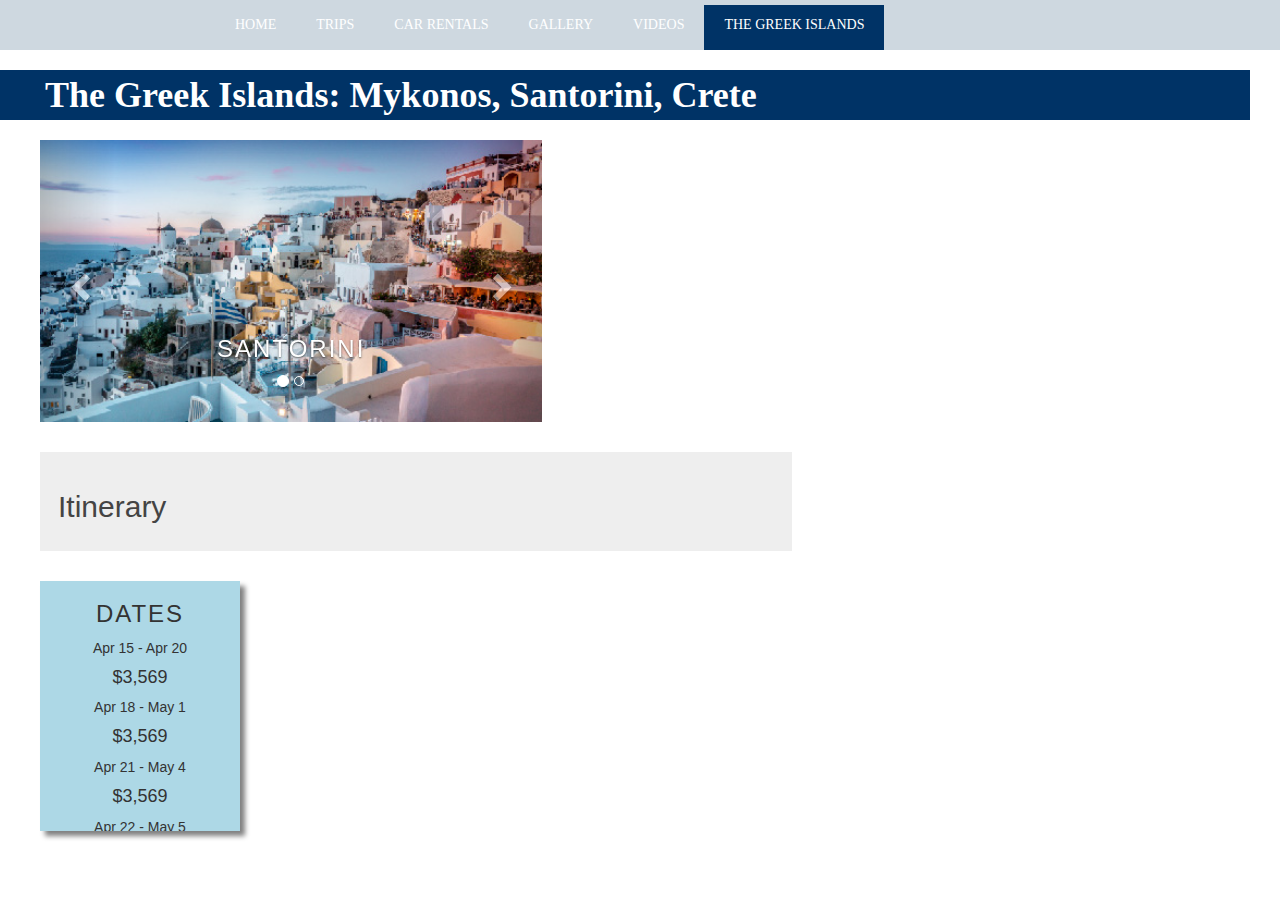
<file: THE-GREEK-ISLANDS.html>
<!DOCTYPE html>
<html>

<head>
  <meta http-equiv="Content-Type" content="text/html; charset=UTF-8" />
  <meta name="viewport" content="width=device-width, initial-scale=1" />
  <link rel="stylesheet" type="text/css" href="./assets/stylesheets/styles.css" />
  <title>The Greek Islands: Mykonos, Santorini & Crete</title>
</head>

<body>
  <header class="THE GREEK ISLANDS">
    <nav>
      <ul>
        <li>
          <a href="index.html">HOME</a>
        </li>
        <li>
          <a href="TRIPS.html">TRIPS</a>
        </li>
        <li>
          <a href="CAR-RENTALS.html">CAR RENTALS</a>
        </li>
        <li>
          <a href="GALLERY.html">GALLERY</a>
        </li>
        <li>
          <a href="VIDEOS.html">VIDEOS</a>
        </li>
        <li class="active-page">
          <a href="THE-GREEK-ISLANDS.html">THE GREEK ISLANDS</a>
        </li>
      </ul>
      <div class="dropdown">
        <button class="dropbtn">Menu</button>
        <div class="dropdown-content">
          <a href="TRIPS.html">TRIPS</a>
          <a href="CAR-RENTALS.html">CAR RENTALS</a>
          <a href="GALLERY.html">GALLERY</a>
          <a href="VIDEOS.html">VIDEOS</a>
          <a class="active-menu-item" href="THE-GREEK-ISLANDS.html">The Greek Islands</a>
        </div>
      </div>
    </nav>
  </header>

  <style>
    span.a {
      margin: 10px 0px 1em 40px;
      background-color: #003366; 
      color: #fff;
      font-weight: bold;
      font-family: 'Roboto', 'sans-serif';
    }
    </style>

    <h1><P><span class="a">The Greek Islands: Mykonos, Santorini, Crete</h1></P></span>

  <article>
    <article style="width: 65%; float: left">
      <link rel="stylesheet" href="https://maxcdn.bootstrapcdn.com/bootstrap/3.4.1/css/bootstrap.min.css" />
      <style>
        section>div.carousel-area {
          width: 70%;
          padding: 0px 40px 0px 40px;
        }

        .accordion {
  background-color: #eee;
  color: #444;
  cursor: pointer;
  padding: 18px;
  width: 100%;
  border: none;
  text-align: left;
  outline: none;
  transition: 0.4s;
  margin-top: 30px;
}

.active, .accordion:hover {
  background-color: #ccc; 
}

.panel {
  padding: 0 18px;
  display: none;
  background-color: white;
  overflow: hidden;
}
      </style>
    </head>
    
    <body>
      <section>
        <div class="carousel-area">
          <div id="myCarousel" class="carousel slide" data-ride="carousel">
            <!-- Indicators -->
            <ol class="carousel-indicators">
              <li data-target="#myCarousel" data-slide-to="0" class="active"></li>
              <li data-target="#myCarousel" data-slide-to="1"></li>
            </ol>
    
            <!-- Wrapper for slides -->
            <div class="carousel-inner">
              <div class="item active">
                <img src="./assets/images/Santorini-1-02.jpg" alt="Santorini" style="width: 100%;" />
                <div class="carousel-caption">
                  <h3>Santorini</h3>
                </div>
              </div>
    
              <div class="item">
                <img src="./assets/images/Mykonos-1-01.jpg" alt="Mykonos" style="width:100%;" />
                <div class="carousel-caption">
                  <h3>Mykonos</h3>
                </div>
              </div>
            </div>

            <!-- Left and right controls -->
            <a class="left carousel-control" href="#myCarousel" data-slide="prev">
              <span class="glyphicon glyphicon-chevron-left"></span>
              <span class="sr-only">Previous</span>
            </a>
            <a class="right carousel-control" href="#myCarousel" data-slide="next">
              <span class="glyphicon glyphicon-chevron-right"></span>
              <span class="sr-only">Next</span>
            </a>
          </div>
        </div>
      </section>
    
      <!-- jquery.min.js should be loaded before bootstrap.min.js because bootstrap's JavaScript requires jQueary -->
      <script type="text/JavaScript" src="https://ajax.googleapis.com/ajax/libs/jquery/3.5.1/jquery.min.js"></script>
      <script type="text/JavaScript" src="https://maxcdn.bootstrapcdn.com/bootstrap/3.4.1/js/bootstrap.min.js"></script>
    </body>
          </div>
        </section>

        <div>
        <button class="accordion"><h2>Itinerary</h2></P></button>
        <div class="panel">
          <H4>Day 1: Travel day</H4>
          Board your overnight flight to Athens today. Athens for 3 nights.
      
          <h4>Day 2: Arrival in Athens</H4>
          Included meal: Dinner.
          Welcome to Greece! Meet your Tour Director and fellow travelers at a welcome dinner tonight.

          <h4>Day 3: Sightseeing tour of Athens</h4>
          Included meal: Breakfast.
          A local guide introduces you to the highlights of this bustling ancient capital, home to the world’s first democracy. Pass by the Olympic Stadium, Syntagma Square, and the Arch of Hadrian
          View the sixth-century Temple of Zeus. See the classically inspired Old Royal Palace, home of the Hellenic Parliament, and drive through the Plaka district. Set off on a walking tour around the ancient Acropolis, site of the Parthenon, Temple of Athena Nike, and Erechtheion
          Enjoy a free afternoon in Athens or add an excursion.
         
          <h4>Day 4: Free day in Athens</h4>
          Included meal: Breakfast.
          Spend a free day in Athens or add an excursion.

          <h4>Day 5: Ferry to Mykonos & sightseeing tour</h4>
          Included meals: Breakfast, Dinner.
          Travel by ferry to Mykonos and join your Tour Director on a walk through Mykonos Town. See the iconic windmills in Mykonos Town, built as early as the 16th century. View Little Venice, the charming neighborhood right along the Aegean Sea
          Pass the Church of Panagia Paraportiani and admire its unique architecture. Sit down for an included dinner this evening.
          
          <h4>Day 6: Free day in Mykonos</h4>
          Included meal: Breakfast.
          Enjoy a free day in Mykonos or add an excursion.
                    
          <h4>Day 7: Free day in Mykonos</h4>
          Included meal: Breakfast.
          Spend a free day in Mykonos or add an excursion.
          
          <h4>Day 8: Ferry to Santorini</h4>
          Included meals: Breakfast, Dinner.
          Take a ferry to Santorini, then enjoy free time to discover the island’s volcanic black-sand beaches, cliff-lined shores, and stunning whitewashed architecture.
          Sit down for an included dinner this evening.
          
          <h4>Day 9: Sightseeing tour of Santorini</h4>
          Included meal: Breakfast.
          Today, take in the local sights on a guided tour of Santorini.
          Visit the prehistoric settlements that were unearthed during the archaeological excavations at Akrotiri.
          Ride to the top of Mount Profitis Ilias for panoramic views of the whole island.
          Stop in the small, picturesque village of Pyrgos.
          Enjoy a free evening in Santorini or add an excursion.
          
          <h4>Day 10: Free day in Santorini</h4>
          Included meal: Breakfast.
          Enjoy a free day in Santorini or add an excursion.
       
          <h4>Day 11: Ferry to Crete</h4>
          Included meals: Breakfast, Dinner.
          Take a ferry to Crete, the largest of the Greek islands, this afternoon.
          Sit down for an included dinner this evening.
          
          <h4>Day 12: Free day in Crete</h4>
          Included meal: Breakfast.
          Spend a free day in Crete or add an excursion.
          
          <h4>Day 13: Sightseeing tour of Heraklion & transfer to Athens</h4>
          Included meals: Breakfast, Dinner.
          Enjoy a guided tour of Heraklion this morning.
          Visit the ruins of Knossos, where King Minos imprisoned the Minotaur in a labyrinth, according to the myth.
          See the Heraklion Archaeological Museum.
          Then, fly to Athens and celebrate your trip with your group at a farewell dinner.
          
          <h4>Day 14: Departure</h4>
          Included meal: Breakfast (excluding early morning departures)
          Transfer to the airport for your flight home or extend your stay to continue exploring Athens.
      </p>
    </div>

    <script>
      var acc = document.getElementsByClassName("accordion");
      var i;
      
      for (i = 0; i < acc.length; i++) {
        acc[i].addEventListener("click", function() {
          this.classList.toggle("active");
          var panel = this.nextElementSibling;
          if (panel.style.display === "block") {
            panel.style.display = "none";
          } else {
            panel.style.display = "block";
          }
        });
      }
      </script>

  <style>
    div.scrolling {
      width: 200px;
      height: 250px;
      text-align: center;
      box-shadow: 5px 5px 5px grey;
      background-color: lightblue;
      overflow: auto;  /* overflow is shortcut for overflow-y and overflow-x */
    }
  </style>
</head>

<body>
  <article>
    <aside style="width: 25%; float: center; margin-top: 30px; margin-bottom: 30px;">
      <div class="scrolling">
        <h3>Dates</h3>
<p>Apr 15 - Apr 20</p>
<h4>$3,569</h4>
<p>Apr 18 - May 1</p>
<h4>$3,569</h4>
<p>Apr 21 - May 4</p>
<h4>$3,569</h4>
<p>Apr 22 - May 5</p>
<h4>$3,569</h4>
<p>Apr 24 - May 7</p>
<h4>$3,669</h4>
<p>Apr 25 - May 8</p>
<h4>$3,669</h4>
      </div>
  </article>
</body>
</body>

</html>
</file>
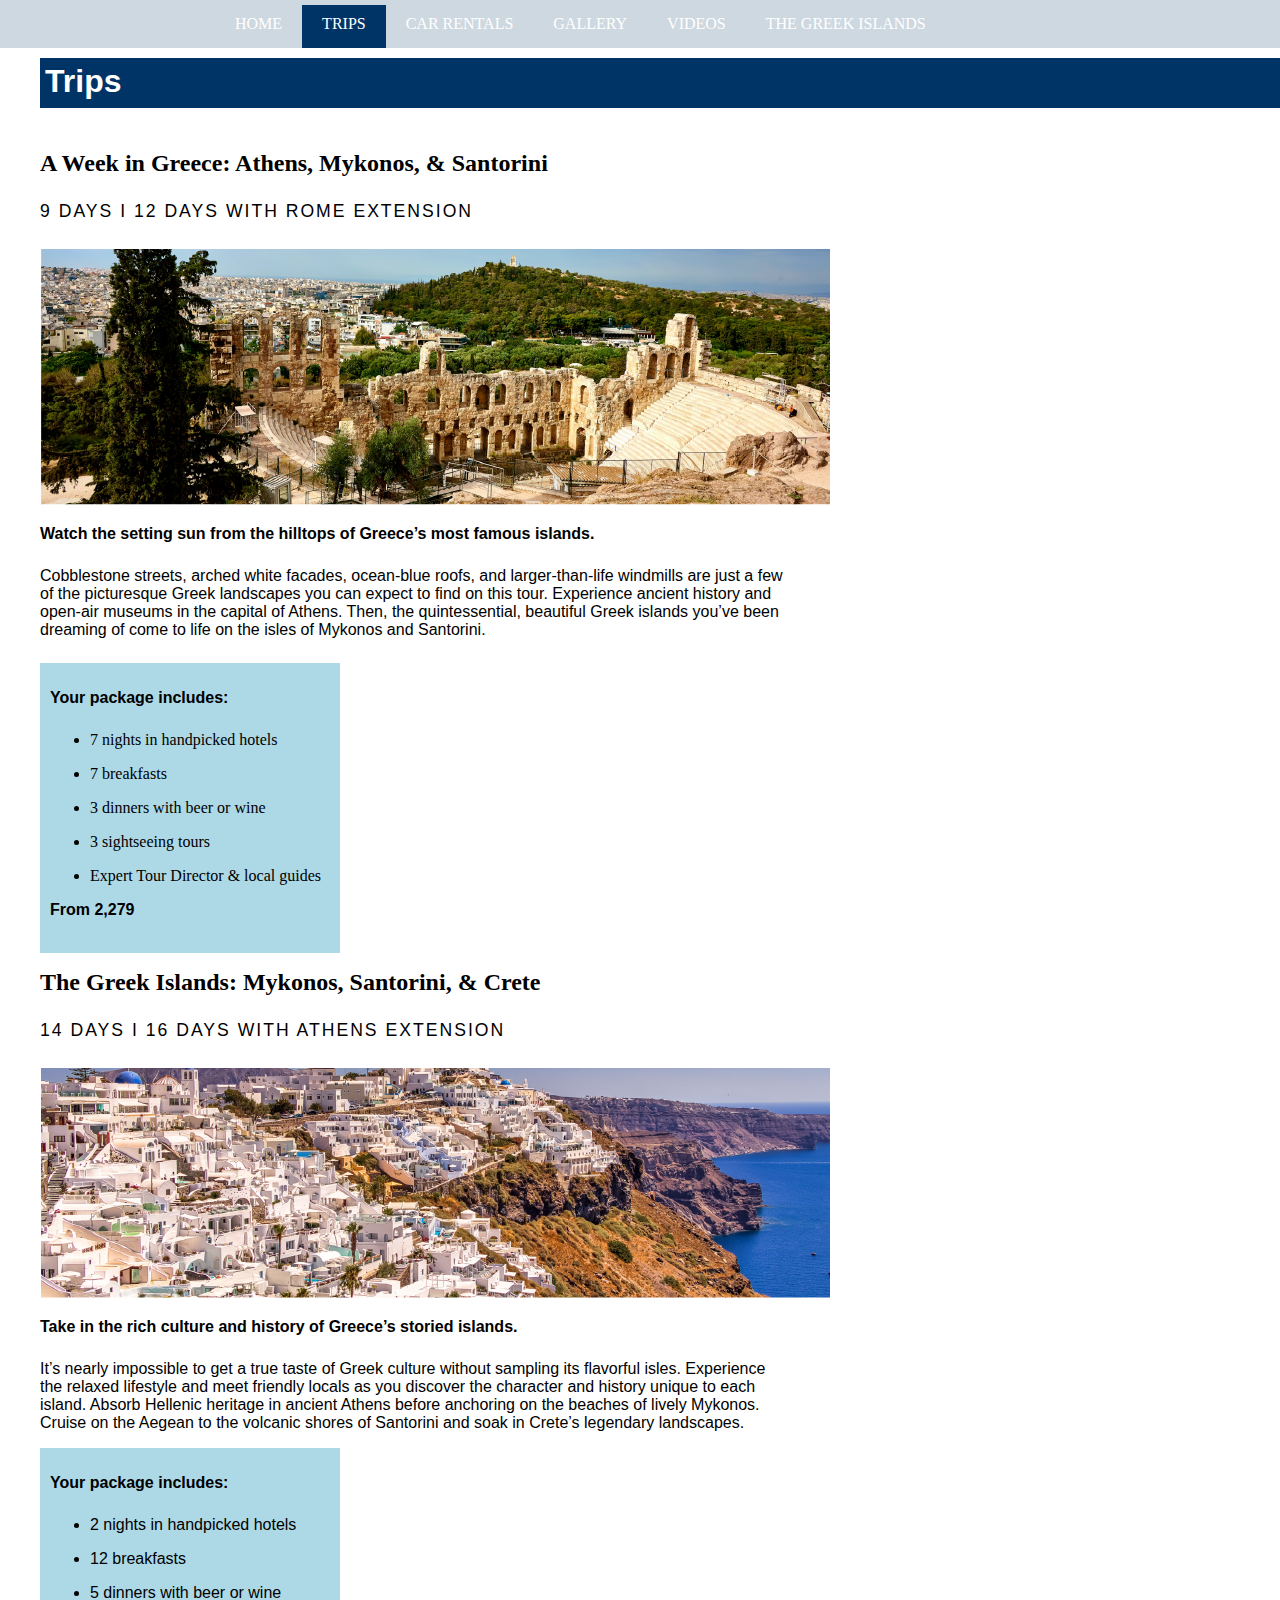
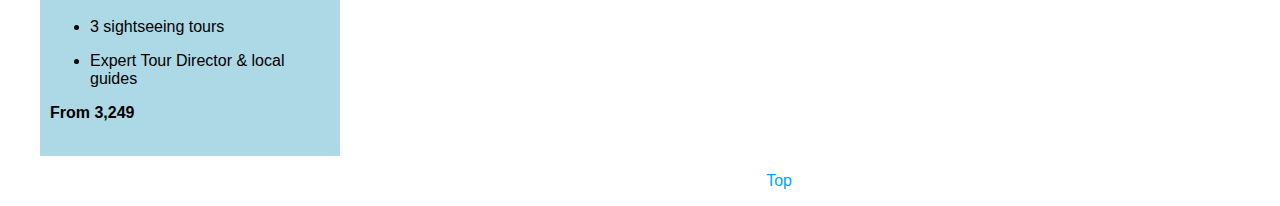
<file: TRIPS.html>
<!DOCTYPE html>
<html>

<head>
  <meta http-equiv="Content-Type" content="text/html; charset=UTF-8" />
  <meta name="viewport" content="width=device-width, initial-scale=1" />
  <link rel="stylesheet" type="text/css" href="./assets/stylesheets/styles.css" />
  <title>Trips</title>
</head>

<body>
    <nav>
      <ul>
        <li>
          <a href="index.html">HOME</a>
        </li>
        <li class="active-page">
          <a href="TRIPS.html">TRIPS</a>
        </li>
        <li>
          <a href="CAR-RENTALS.html">CAR RENTALS</a>
        </li>
        <li>
          <a href="GALLERY.html">GALLERY</a>
        </li>
        <li>
          <a href="VIDEOS.html">VIDEOS</a>
        </li>
        <li>
          <a href="THE-GREEK-ISLANDS.html">THE GREEK ISLANDS</a>
        </li>
        </li>
      </ul>
      <div class="dropdown">
        <button class="dropbtn">Menu</button>
        <div class="dropdown-content">
          <a class="active-menu-item" href="TRIPS.html">TRIPS</a>
          <a href="CAR-RENTALS.html">CAR RENTALS</a>
          <a href="GALLERY.html">GALLERY</a>
          <a href="VIDEOS.html">VIDEOS</a>
          <a href="THE-GREEK-ISLANDS.html">THE GREEK ISLANDS</a>
        </div>
      </div>
    </nav>
  </header>

  <article style="width: 65%; float: left">
    <div>
      <h1>Trips</h1>
      <h2>A Week in Greece: Athens, Mykonos, & Santorini</h2>
      <h3>9 Days I 12 Days with Rome extension</h3>
      <p>
        <img class="size04 float-center padding-right" src="./assets/images/Asset-1.png"
          alt="tour 1" />
          <p>
            <h4>Watch the setting sun from the hilltops of Greece’s most famous islands.</h4>
          </p>
          <p>
          <h5>Cobblestone streets, arched white facades, ocean-blue roofs, and larger-than-life windmills are just a few of the picturesque Greek landscapes you can expect to find on this tour. Experience ancient history and open-air museums in the capital of Athens. Then, the quintessential, beautiful Greek islands you’ve been dreaming of come to life on the isles of Mykonos and Santorini.</h5>
      </p>
      <div style="width: 300px; width: 300px; background-color: lightblue; padding: 10px;">
      <p>
        <h4>Your package includes:</h4>
        <ul type="bullet">
          <p><li>7 nights in handpicked hotels</li></p>
      <p><li>7 breakfasts</li></p>
      <p><li>3 dinners with beer or wine</li></p>
      <p><li>3 sightseeing tours</li></p>
      <p><li>Expert Tour Director & local guides</li></p>
        </ul>
      <p><h4>From 2,279</h4></p>
      </p>
    </div>
      <p>
        <h2 id="title">The Greek Islands: Mykonos, Santorini, & Crete</h2>
      </p>
      <h3 id="subtitle">14 Days I 16 Days with Athens extension</h3>
      <p>
        <a href="THE-GREEK-ISLANDS.html"><img class="size04 float-center padding-right" src="./assets/images/Asset-2.png"
          alt="tour 2" /></a>
      </p>
      <p>
        <h4>Take in the rich culture and history of Greece’s storied islands.</h4>
      </p>
      <p>
        <h5>It’s nearly impossible to get a true taste of Greek culture without sampling its flavorful isles. Experience the relaxed lifestyle and meet friendly locals as you discover the character and history unique to each island. Absorb Hellenic heritage in ancient Athens before anchoring on the beaches of lively Mykonos. Cruise on the Aegean to the volcanic shores of Santorini and soak in Crete’s legendary landscapes.
      </p>
      <div style="width: 300px; width: 300px; background-color: lightblue; padding: 10px;">
      <p>
        <h4>Your package includes:</h4>
        <ul type="bullet">
          <p><li>2 nights in handpicked hotels</li></p>
        <p><li>12 breakfasts</li></p>
       <p><li>5 dinners with beer or wine</li></p>
       <p><li>3 sightseeing tours</li></p>
        <p><li>Expert Tour Director & local guides</li></p>
      </ul>
        <p><h4>From 3,249</h4></p>
         </p>
    </div>
    <p class="float-right to-top"><a href="#">Top</a></p>
    <p></p>
  </article>
</body>

</html>
</file>
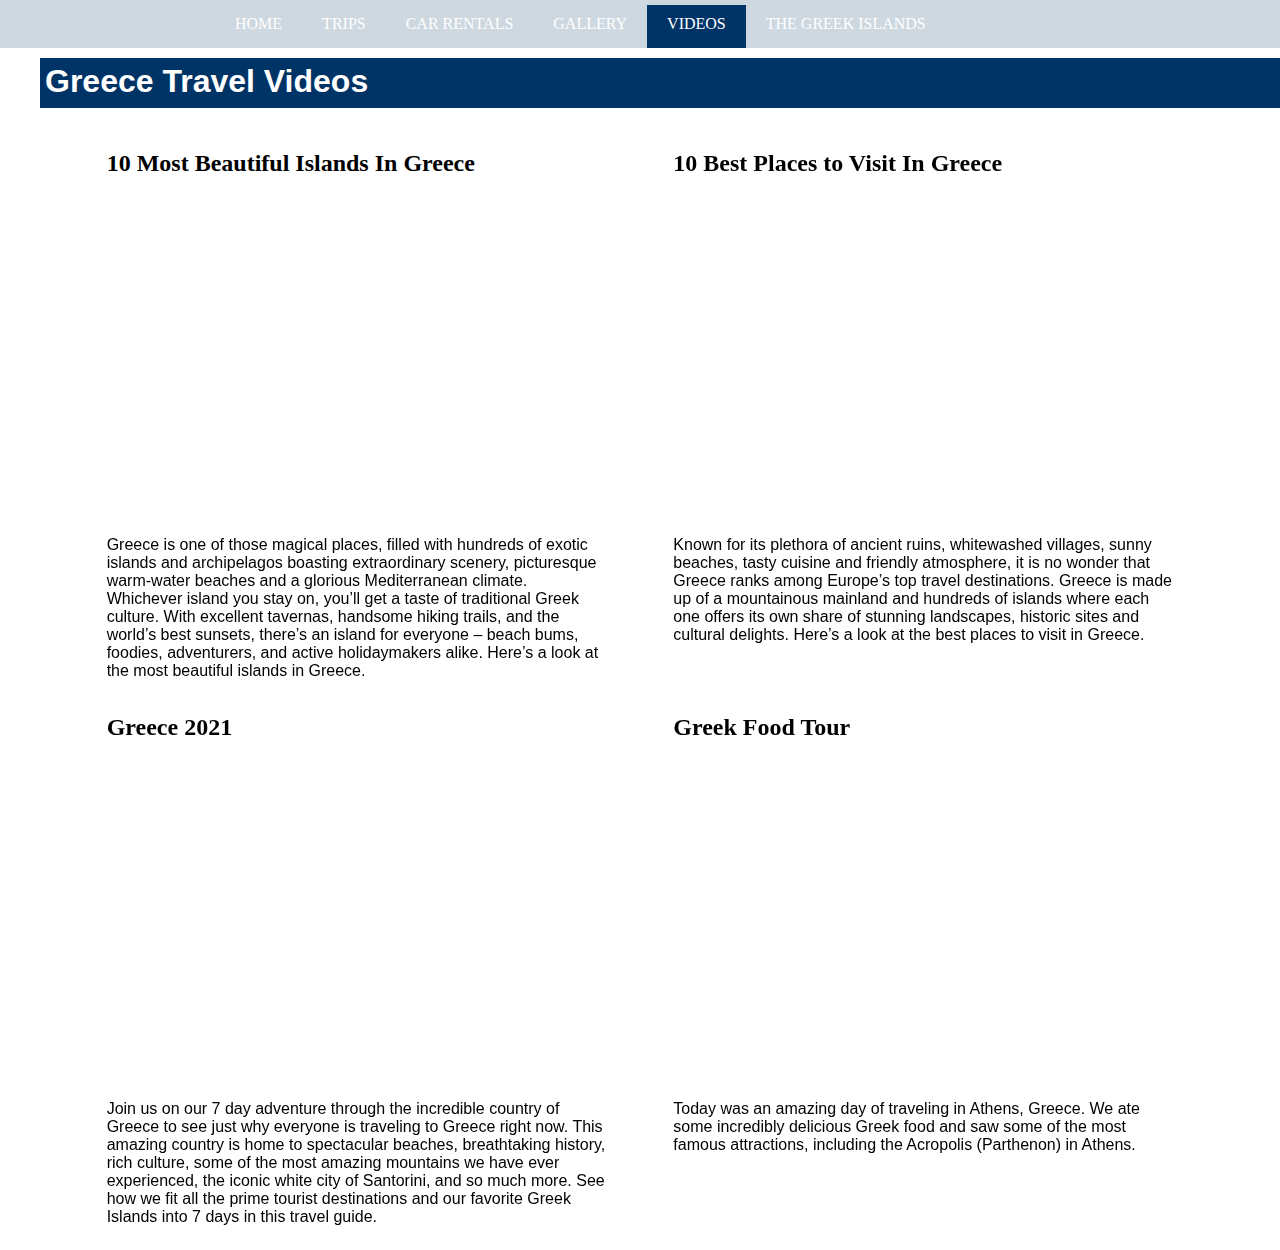
<file: VIDEOS.html>
<!DOCTYPE html>
<html>

<head>
  <meta http-equiv="Content-Type" content="text/html; charset=UTF-8" />
  <meta name="viewport" content="width=device-width, initial-scale=1" />
  <link rel="stylesheet" type="text/css" href="./assets/stylesheets/styles.css" />
  <title>Videos</title>
</head>

<body>
  <header class="VIDEOS">
    <nav>
      <ul>
        <li>
          <a href="index.html">HOME</a>
        </li>
        <li>
          <a href="TRIPS.html">TRIPS</a>
        </li>
        <li>
          <a href="CAR-RENTALS.html">CAR RENTALS</a>
        </li>
        <li>
          <a href="GALLERY.html">GALLERY</a>
        </li>
        <li class="active-page">
          <a href="VIDEOS.html">VIDEOS</a>
        </li>
        <li>
        <a href="THE-GREEK-ISLANDS.html">THE GREEK ISLANDS</a>
        </li>
      </ul>
      <div class="dropdown">
        <button class="dropbtn">Menu</button>
        <div class="dropdown-content">
          <a href="TRIPS.html">TRIPS</a>
          <a href="CAR-RENTALS.html">CAR RENTALS</a>
          <a href="GALLERY.html">GALLERY</a>
          <a class="active-menu-item" href="VIDEOS.html">VIDEOS</a>
          <a href="VIDEOS.html">VIDEOS</a>
          <a href="THE-GREEK-ISLANDS.html">THE GREEK ISLANDS</a>
        </div>
      </div>
    </nav>
  </header>
  <article>
    <div>
      <style>
        .flex-container {
          display: flex;
          flex-wrap: wrap;
          flex-direction: row;
          justify-content: space-evenly;
          padding: 0;
        }
      </style>
    </head>
    <body>
      <section>
        <h1>Greece Travel Videos</h1>
          <div class="flex-container">
            <span style="width: 500px; word-wrap: break-word;">
              <h2>10 Most Beautiful Islands In Greece</h2>
              <iframe 
                width="500" 
                height="315" 
                src="https://www.youtube.com/embed/bAEprBbAfZM" 
                title="10 Most Beautiful Islands In Greece"
                frameborder="0" 
                allow="autoplay; encrypted-media">
              </iframe>
              <div>
                 <p> 
                <h5>Greece is one of those magical places, filled with hundreds of exotic islands and archipelagos boasting extraordinary scenery, picturesque warm-water beaches and a glorious Mediterranean climate. Whichever island you stay on, you’ll get a taste of traditional Greek culture. With excellent tavernas, handsome hiking trails, and the world’s best sunsets, there’s an island for everyone – beach bums, foodies, adventurers, and active holidaymakers alike. Here’s a look at the most beautiful islands in Greece.</h5>
              </p>
              </div>
            </span>
            <span style="width: 500px; word-wrap: break-word;">
              <h2>10 Best Places to Visit In Greece</h2>
              <iframe 
                width="500" 
                height="315" 
                src="https://www.youtube.com/embed/2X61DHwtVe4" 
                title="10 Best Places to Visit In Greece"
                frameborder="0" 
                allow="autoplay; encrypted-media"
                allowfullscreen>
              </iframe>
              <div>
                <p>
                <h5>Known for its plethora of ancient ruins, whitewashed villages, sunny beaches, tasty cuisine and friendly atmosphere, it is no wonder that Greece ranks among Europe’s top travel destinations. Greece is made up of a mountainous mainland and hundreds of islands where each one offers its own share of stunning landscapes, historic sites and cultural delights. Here’s a look at the best places to visit in Greece.</h5>
              </p>
              </div>
            </span>
            <span style="width: 500px; word-wrap: break-word;">
              <h2>Greece 2021</h2>
              <iframe 
                width="500" 
                height="315" 
                src="https://www.youtube.com/embed/p-g_PvA2KQk" 
                title="Greece 2021"
                frameborder="0" 
                allow="autoplay; encrypted-media"
                allowfullscreen>
              </iframe>
              <div>
                <p>
                <h5>Join us on our 7 day adventure through the incredible country of Greece to see just why everyone is traveling to Greece right now. This amazing country is home to spectacular beaches, breathtaking history, rich culture, some of the most amazing mountains we have ever experienced, the iconic white city of Santorini, and so much more. See how we fit all the prime tourist destinations and our favorite Greek Islands into 7 days in this travel guide.</h5>
                </p>
              </div>
            </span>
            <span style="width: 500px; word-wrap: break-word;">
              <h2>Greek Food Tour</h2>
              <iframe 
                width="500" 
                height="315" 
                src="https://www.youtube.com/embed/0HOa53zT3TA" 
                title="Greek Food Tour"
                frameborder="0" 
                allow="autoplay; encrypted-media"
                allowfullscreen>
              </iframe>
              <div>
                <p>
                <h5>Today was an amazing day of traveling in Athens, Greece. We ate some incredibly delicious Greek food and saw some of the most famous attractions, including the Acropolis (Parthenon) in Athens.</h5>
              </p>
              </div>
            </span>
            </div>
      </section>
    </body>
    </div>
  </footer>
</body>

</html>
</file>
<file: assets/stylesheets/styles.css>
* {
  /* Defines how the width and height of an element are calculated: should they include padding and borders, or not. */
  /* box-sizing: border-box; Width and height apply to all parts of the element: content, padding and borders */
  /* box-sizing: content-box; Width and height only apply to the content of the element */
  box-sizing: border-box;
}

/* BEG styling for logo on top */
body {
  margin: 0;
}

nav {
  background-color: rgba(206, 216, 224);
  padding: 5px 0px 0px 180px;
}
/* END styling for logo on top */

/* BEG styling navigation bar */
nav ul {
  list-style: none;
  margin: 0;
  padding: 0px 0px 0px 35px;
}

nav ul::after {
  content: "";
  display: block;
  clear: both;
}

nav > ul > li {
  float: left;
}

nav ul li a {
  display: inline-block;
  color: #fff;
  padding: 10px 20px 15px 20px;
  text-decoration: none;
  width: auto;
  font-family: Roboto;
}

/* styling hover nav item */
nav ul li a:hover {
  background-color: #003366;
  text-decoration: none;
  color: #fff;
}

.active-page {
  background-color: #003366;
}

.active-menu-item {
  background-color: #003366;
}

/* END styling navigation bar */

/********** BEG for dropdown menu in small screen **********/
.dropdown {
  position: absolute;
  display: none;
  top: 0; /* top right bottom left work with position:absolute, set an absolute position where to put the dropdown menu */
  right: 0px;
}

.dropbtn {
  background-color: rgba(0, 102, 102, 0);
  color: white;
  padding: 21px;
  font-size: 16px;
  border: none;
  cursor: pointer;
  line-height: normal; /* do this override/cascade the line-height set in carousel plugin */
}

.dropdown-content {
  display: none; /* set display to none, so dropdown menu won't show till hover dropdown */
  position: absolute;
  right: 0;
  background-color: rgba(0, 102, 102, 0.8);
  min-width: 280px;
  box-shadow: 0px 8px 16px 0px rgba(0, 0, 0, 0.2);
  z-index: 1;
}

.dropdown-content a {
  color: #fff;
  padding: 12px 16px;
  text-decoration: none;
  display: block;
  text-align: center;
  line-height: normal; /* do this override/cascade the line-height set in carousel plugin */
}

.dropdown-content a:hover {
  background-color: #339999;
}

.dropdown:hover .dropdown-content {
  display: block;
}

.dropdown:hover {
  background-color: rgba(0, 102, 102, 0.8);
}
/********** END for dropdown menu in small screen **********/

/* BEG styling hero screen*/
.home-page {
  min-width: 100%;
  min-height: 100%;
  position: fixed;
  right: 0; /* need to have position set to "fixed" */
  bottom: 0; /* need to have position set to "fixed" */
  width: auto;
  height: auto;
  background: #eee url(../images/Greece-1.jpg) no-repeat center;
  background-size: cover;
  display: flex; /* for hero text */
  justify-content: right; /* for hero text */
  padding-right: 100px;
  align-items: center; /* for hero text */
  z-index: -1;
  overflow: auto;
}

/* BEG styling headings */
span.text {
  margin: 0px 0px 1em 0px;
  color: #000000;
  font-size: 4em;
  font-weight: bold;
  font-family:'Roboto', sans-serif;
  position: fixed;
}
h1 {
  margin: 10px 0px 1em 0px;
  font-size: 2em;
  font-weight: bold;
  font-family:'Roboto', sans-serif;
  display: inline-flex; /* the default for h1 */
  width: 1250px;
  height: 50px;
  padding: 5px; 
  background-color: #003366; 
  color: #fff;
}

h2 {
  margin: 10px 0px 1em 0px;
  color: #000000;
  font-size: 1.5em;
  font-weight: medium;
  font-family:'Roboto';
}

h3 {
  margin: 0px 0px 1.5em 0px;
  color: #000000;
  font-size: 1.1em;
  font-weight: normal;
  letter-spacing: 2px;
  text-transform: uppercase;
  font-family:'Roboto', sans-serif;
}

h4 {
  margin: 0px 0px 1.5em 0px;
  color: #000000;
  font-size: 1em;
  font-weight: bold;
  font-family:'Roboto', sans-serif;
}

h5 {
  margin: 0px 0px 1.5em 0px;
  color: #000000;
  font-size: 1em;
  font-weight: normal;
  font-family:'Roboto', sans-serif;
}
/* END styling headings */

/* Styling anchor link (hyperlink) */
a {
  color: #00a2ff;
  text-decoration: none;
}

/* BEG styling images */
img.size01 {
  max-width: 300px;
  padding-bottom: 10px;
}

img.size02 {
  max-width: 400px;
  padding-bottom: 15px;
}

img.size03 {
  max-width: 500px;
  padding-bottom: 20px;
}

.padding-right {
  padding-right: 15px;
}

.padding-left {
  padding-left: 15px;
}

.float-left {
  float: left;
}

.float-right {
  float: right;
}

#vegetables {
  color: seagreen;
}

#fruits {
  color: orangered;
}

#grains {
  color: saddlebrown;
}
/* END styling images */

/* set padding from browser edges for content */
article > div,
footer > div {
  /* padding: top right bottom left */
  padding: 0px 40px 0px 40px;
}

@media screen and (max-width: 750px) {
  /*header {
    height: 240px;
  }*/
  header a.logo {
    width: 120px;
    height: 44px;
  }
  /*** for carousel area ***/
  section > div.carousel-area {
    width: 100%;
    float: none;
    margin-bottom: 40px;
    /* padding: top right bottom left */
    padding: 0px 40px 30px 40px;
    border-right: none;
    border-bottom: 1px solid #555;
  }
  /*** for carousel area ***/
  article {
    width: 100%;
    float: none;
    margin-bottom: 40px;
  }
  article > div {
    margin: 0px 40px;
    /* padding: top right bottom left */
    padding: 0px 0px 30px 0px;
    border-right: none;
    border-bottom: 1px solid #555;
  }
  aside {
    width: 100%;
    float: none;
  }
  aside p.to-top {
    display: block;
  }

  nav {
    /* padding: top right bottom left */
    padding: 60px 0px 0px 20px;
  }
  nav > ul {
    padding-left: 0px;
    padding-right: 20px;
  }
  nav > ul > li > a {
    /* padding: top right bottom left */
    padding: 8px 12px 10px 12px;
  }
  .flex-container > div {
    width: 25%;
  }
  .flex-container > span > h2 {
    text-align: center;
    padding-left: 8px;
    padding-right: 8px;
  }
  video {
    display: none;
  }
}

/********** BEG for dropdown menu in small screen **********/
@media screen and (max-width: 500px) {
  nav > ul {
    display: none;
  }
  header.food-page {
    background: #eee url(../images/food-02.jpg) no-repeat center; /* top center bottom - 1/3 of the image full height */
    background-size: cover;
    height: 270px;
  }
  header.page-3 {
    /* add you own header here */
  }
  header.page-4 {
    /* add you own header here */
  }
  header.page-5 {
    /* add you own header here */
  }
  header.page-6 {
    /* add you own header here */
  }
  .dropdown {
    display: block;
  }
  .flex-container > div {
    width: 50%;
  }
  aside > div > div.scrolling {
    height: 300px;
  }
}
/********** END for dropdown menu in small screen **********/
</file>
